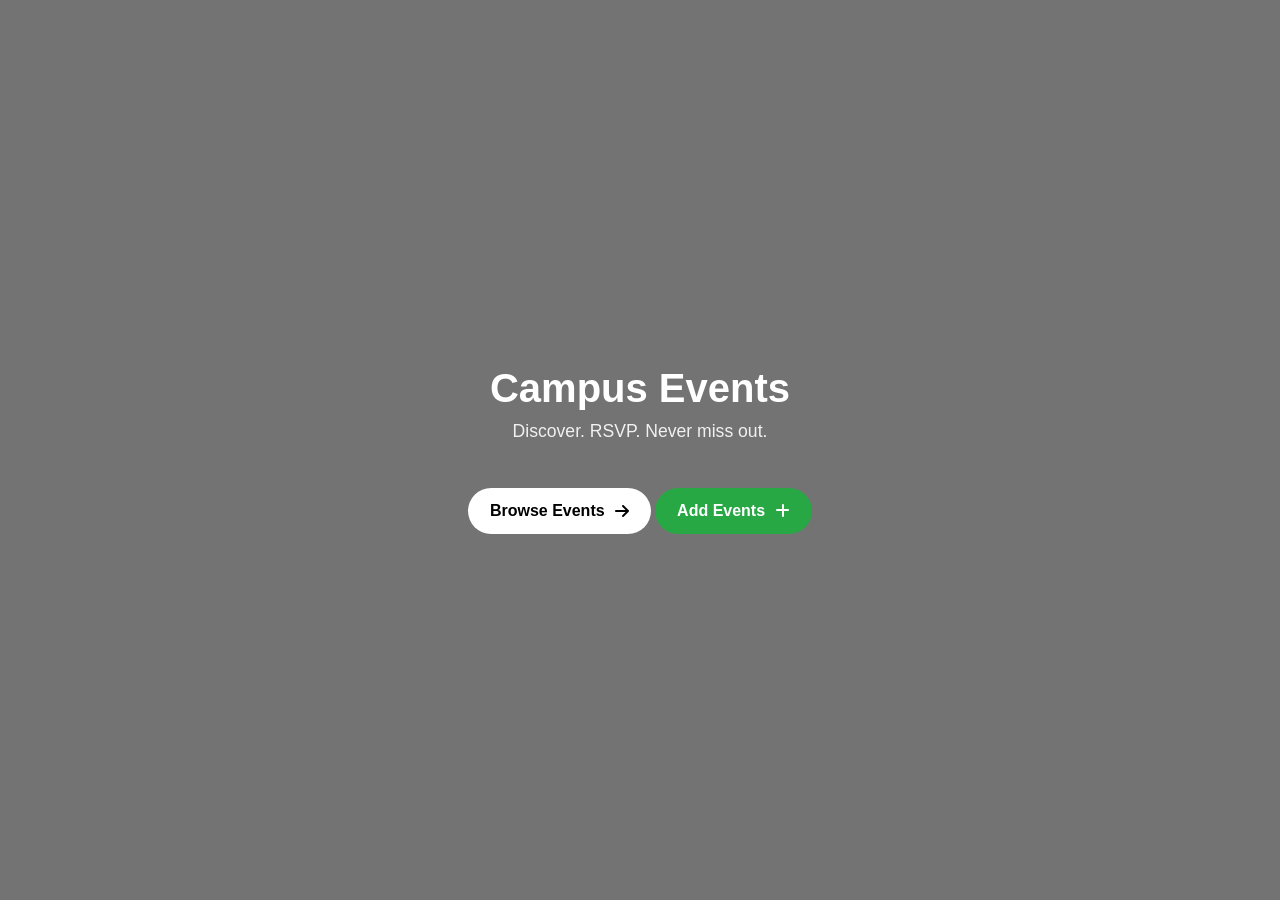
<file: index.html>
<!DOCTYPE html>
<html lang="en">
<head>
  <meta charset="UTF-8" />
  <meta name="viewport" content="width=device-width, initial-scale=1.0"/>
  <title>Campus Events</title>

  <!-- Font Awesome -->
  <link rel="stylesheet" href="https://cdnjs.cloudflare.com/ajax/libs/font-awesome/6.5.0/css/all.min.css">

  <link rel="stylesheet" href="index.css">
</head>
<body>

  <div class="welcome">

    <div class="overlay"></div>

    <div class="content">
      <h1>Campus Events</h1>
      <p>Discover. RSVP. Never miss out.</p>

      <button id="browseBtn">
        Browse Events
        <i class="fa fa-arrow-right"></i>
      </button>
      
      <button id="addEventBtn" style="margin-top:1rem; background:#28a745; color:white;">
        Add Events
        <i class="fa fa-plus"></i>
      </button>
    </div>

  </div>

  <script src="index.js"></script>
</body>
</html>
</file>
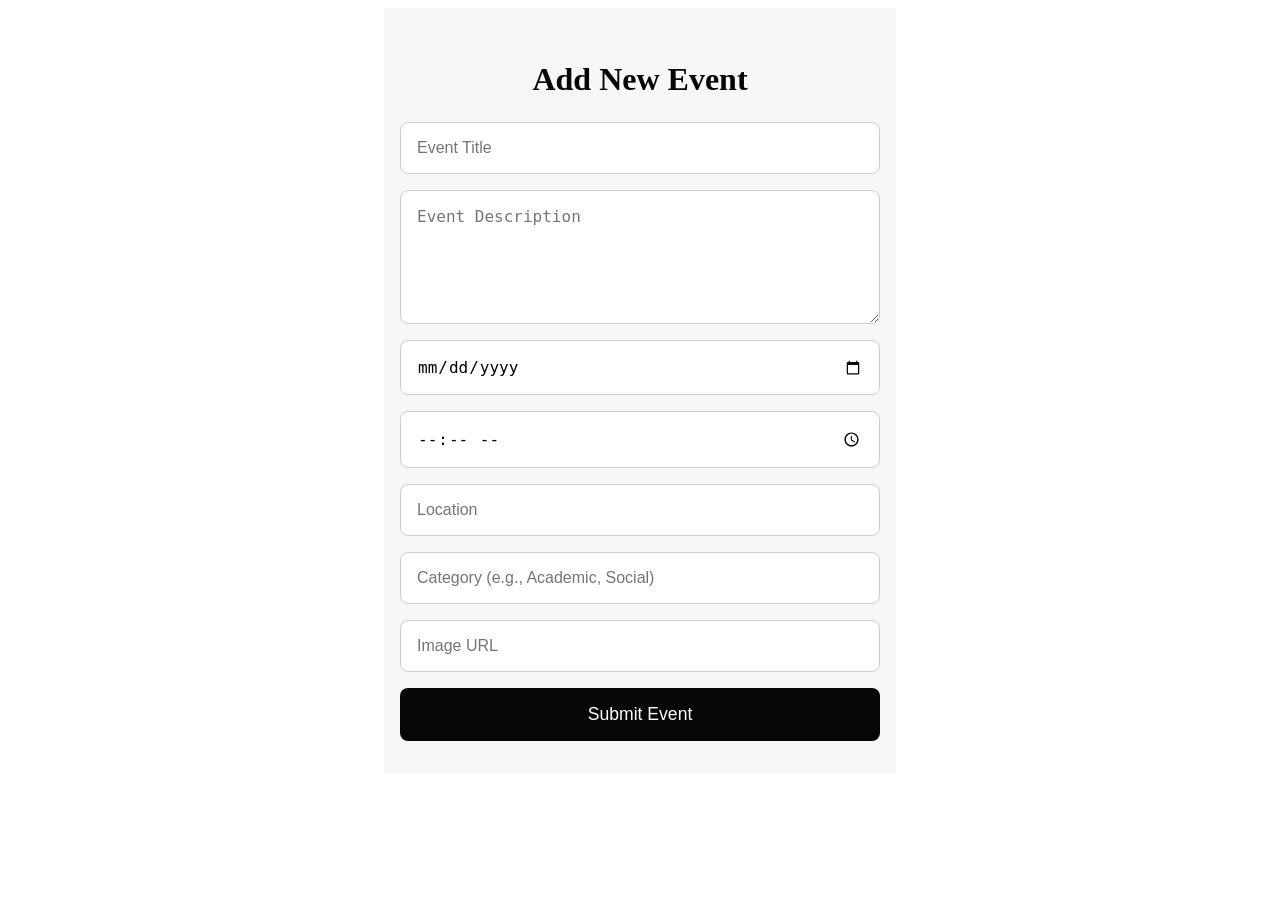
<file: add-event.html>
<!DOCTYPE html>
<html lang="en">
<head>
  <meta charset="UTF-8">
  <meta name="viewport" content="width=device-width, initial-scale=1.0">
  <title>Add Event</title>

  <link rel="stylesheet" href="https://cdnjs.cloudflare.com/ajax/libs/font-awesome/6.5.0/css/all.min.css">

  <link rel="stylesheet" href="add-event.css">
</head>
<body>

  <div class="container">
    <h1>Add New Event</h1>

    <form id="add-form">
      <input type="text" id="title" placeholder="Event Title" required>
      <textarea id="description" placeholder="Event Description" required></textarea>
      <input type="date" id="date" required>
      <input type="time" id="time" required>
      <input type="text" id="location" placeholder="Location" required>
      <input type="text" id="category" placeholder="Category (e.g., Academic, Social)" required>
      <input type="url" id="image" placeholder="Image URL" required>
      <button type="submit" class="btn-primary">Submit Event</button>
    </form>
  </div>

  <script src="add-event.js"></script>
</body>

</html>
</file>
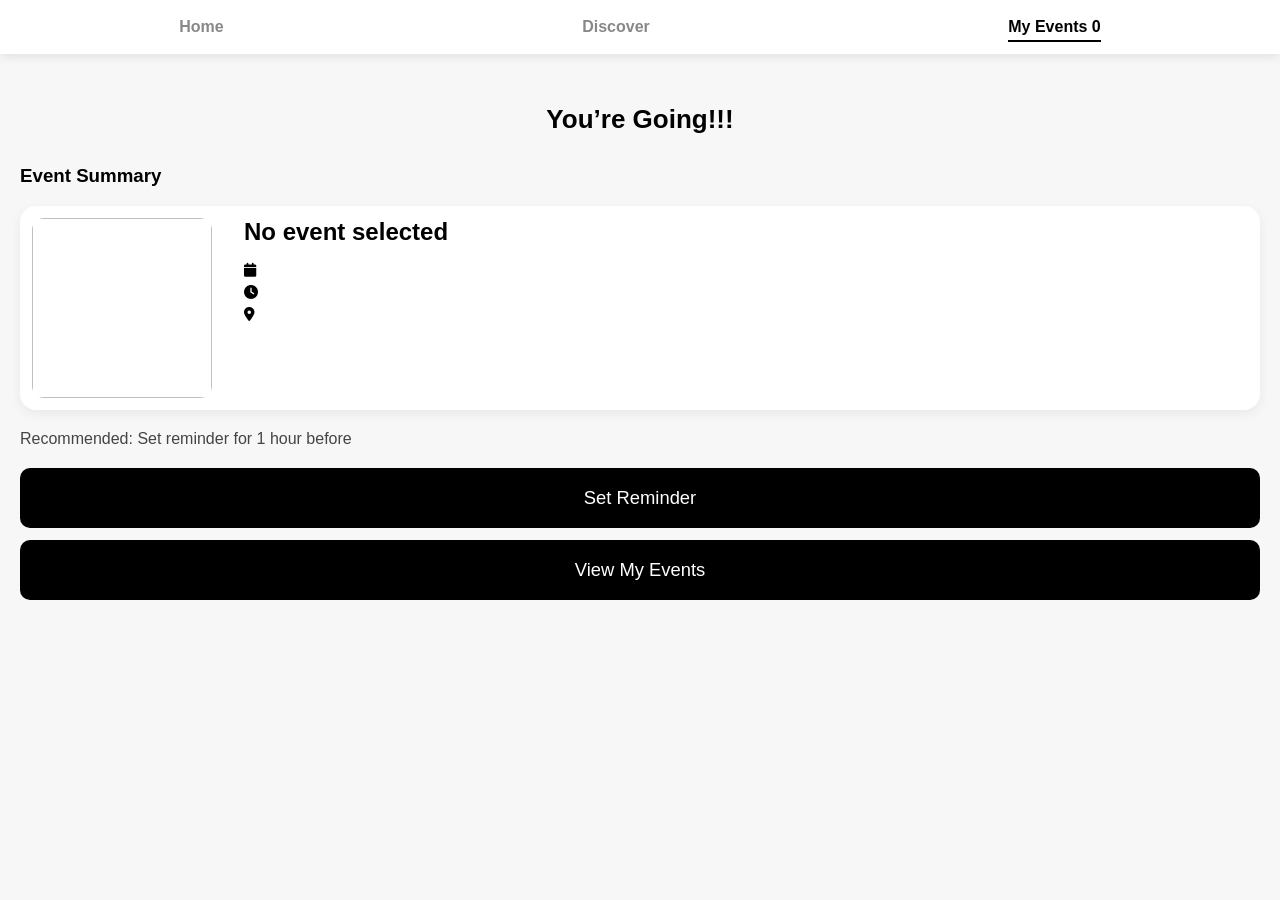
<file: confirmation.html>
<!DOCTYPE html>
<html lang="en">

<head>
    <meta charset="UTF-8">
    <meta name="viewport" content="width=device-width, initial-scale=1.0">
    <title>RSVP Confirmation</title>

    <link rel="stylesheet" href="https://cdnjs.cloudflare.com/ajax/libs/font-awesome/6.5.0/css/all.min.css">
    <link rel="stylesheet" href="confirmation.css">
</head>

<body>

    <nav class="nav">
        <a href="home.html" class="nav-link">Home</a>
        <a href="discover.html" class="nav-link">Discover</a>
        <a href="myevents.html" class="nav-link active">My Events <span id="eventCount" class="badge">0</span></a>
    </nav>

    <div class="confirmation">

        <h1 class="success-title">You’re Going!!!</h1>

        <h3>Event Summary</h3>

        <div class="summary-card">
            <img id="eventImage" />
            <div class="summary-content">
                <h2 id="eventTitle"></h2>
                <p id="eventDescription"></p>
                <div class="meta">
                    <span><i class="fa fa-calendar"></i> <span id="eventDate"></span></span>
                    <span><i class="fa fa-clock"></i> <span id="eventTime"></span></span>
                    <span><i class="fa fa-location-dot"></i> <span id="eventLocation"></span></span>
                </div>

            </div>
        </div>

        <p class="reminder">Recommended: Set reminder for 1 hour before</p>

        <button class="action-btn" onclick="addToCalendar()">Set Reminder</button>
        <button class="action-btn" onclick="goToMyEvents()">View My Events</button>

    </div>

    <script src="confirmation.js"></script>
</body>


</html>
</file>
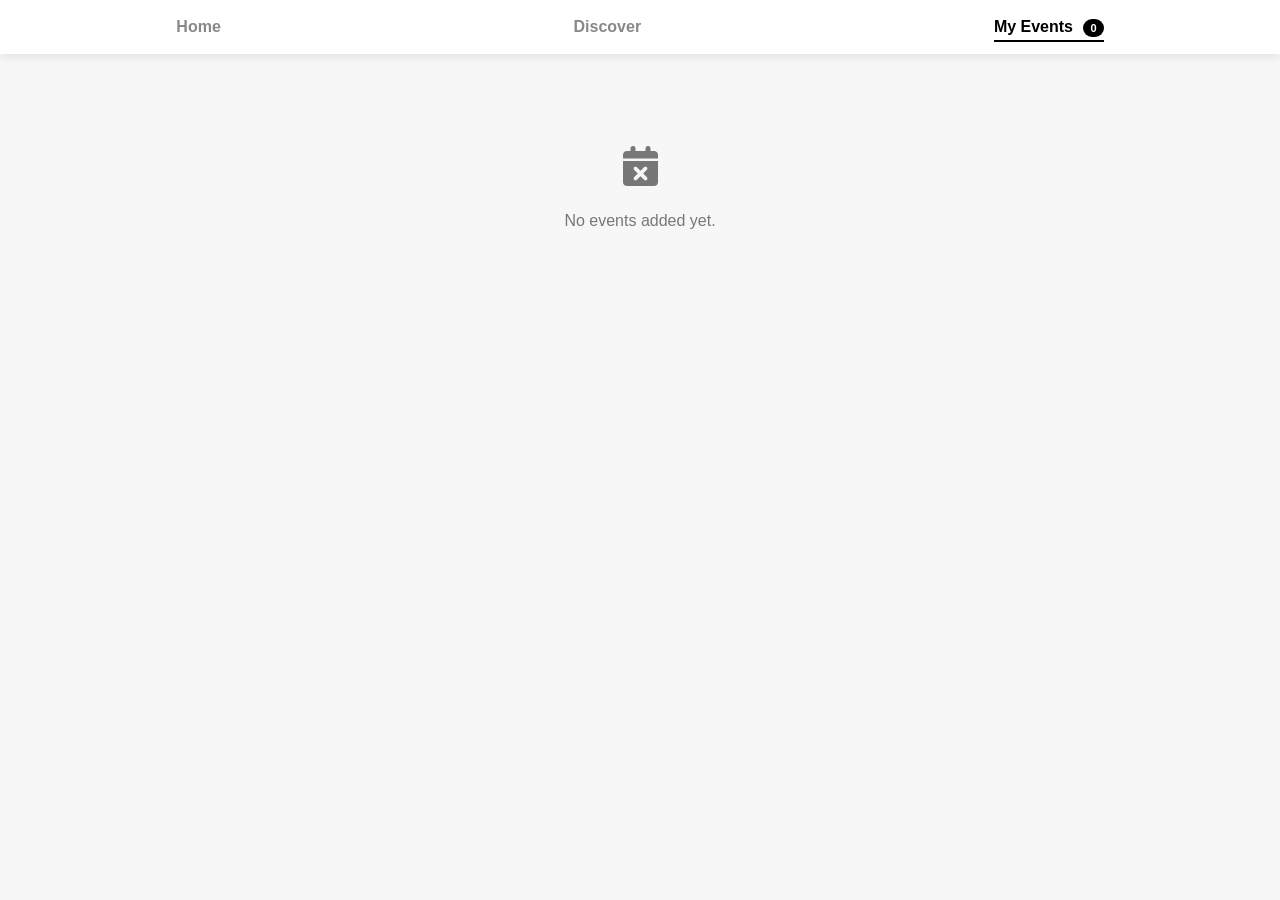
<file: myevents.html>
<!DOCTYPE html>
<html lang="en">
<head>
<meta charset="UTF-8">
<meta name="viewport" content="width=device-width, initial-scale=1.0">
<title>My Events</title>

<link rel="stylesheet" href="https://cdnjs.cloudflare.com/ajax/libs/font-awesome/6.5.0/css/all.min.css">
<link rel="stylesheet" href="myevents.css">
</head>

<body>

<nav class="nav">
  <a href="home.html" class="nav-link">Home</a>
  <a href="discover.html" class="nav-link">Discover</a>
  <a href="myevents.html" class="nav-link active">
    My Events
    <span id="eventCount" class="badge">0</span>
  </a>
</nav>

<div class="container">
  <div id="eventsList" class="event-list"></div>

  <div id="emptyState" class="empty">
    <i class="fa fa-calendar-xmark"></i>
    <p>No events added yet.</p>
  </div>
</div>

<script src="myevents.js"></script>
</body>
</html>
</file>
<file: index.css>
* {
  margin: 0;
  padding: 0;
  box-sizing: border-box;
  font-family: "Inter", sans-serif;
}

body {
  height: 100vh;
}

.welcome {
  position: relative;
  height: 100vh;
  background-image: url("https://images.unsplash.com/photo-1523050854058-8df90110c9f1");
  background-size: cover;
  background-position: center;
  display: flex;
  align-items: center;
  justify-content: center;
}

.overlay {
  position: absolute;
  inset: 0;
  background: rgba(0,0,0,0.55);
}

.content {
  position: relative;
  text-align: center;
  color: white;
  padding: 20px;
  animation: fadeUp 0.8s ease;
}

.content h1 {
  font-size: 2.5rem;
  margin-bottom: 10px;
}

.content p {
  font-size: 1.1rem;
  opacity: 0.9;
  margin-bottom: 30px;
}

button {
  background: white;
  color: black;
  border: none;
  padding: 14px 22px;
  border-radius: 30px;
  font-size: 1rem;
  font-weight: 600;
  cursor: pointer;
  display: inline-flex;
  align-items: center;
  gap: 10px;
  transition: transform 0.2s ease, box-shadow 0.2s ease;
}

button:hover {
  transform: translateY(-2px);
  box-shadow: 0 10px 20px rgba(0,0,0,0.3);
}

@keyframes fadeUp {
  from {
    opacity: 0;
    transform: translateY(20px);
  }
  to {
    opacity: 1;
    transform: translateY(0);
  }

}

/* ====================== DESKTOP VIEW ====================== */
@media (min-width: 768px) {
  
  .container, .events-container {
    max-width: 1100px;
    margin: 0 auto;
    padding: 2rem 1.5rem;
  }

  /* Make event cards display in 2 or 3 columns */
  .events-container {
    display: grid;
    grid-template-columns: repeat(auto-fit, minmax(340px, 1fr));
    gap: 1.8rem;
  }

  .event-card {
    margin-bottom: 0;
  }

  /* Larger images and text for better desktop feel */
  .event-card img {
    height: 200px;
  }

  .event-content {
    padding: 1.5rem;
  }

  .event-title {
    font-size: 1.4rem;
  }

  /* Navigation becomes top bar on desktop */
  nav {
    position: static;
    flex-direction: row;
    padding: 1rem 2rem;
    box-shadow: 0 2px 10px rgba(0,0,0,0.1);
  }

  /* Search bar wider */
  .search-container {
    max-width: 600px;
    margin: 2rem auto;
  }

  /* Calendar looks better on wide screens */
  .calendar {
    margin: 2rem auto;
    max-width: 800px;
  }

  .calendar-grid {
    grid-template-columns: repeat(7, 1fr);
    gap: 0.8rem;
  }

  .calendar-day {
    padding: 1.2rem;
    font-size: 1.1rem;
  }

  /* Bigger buttons */
  .btn-primary, .rsvp-btn, .action-btn {
    padding: 1.2rem 2rem;
    font-size: 1.15rem;
  }

  /* Improve confirmation page layout */
  .summary-card {
    flex-direction: row;
    gap: 2rem;
  }

  .summary-card img {
    width: 180px;
    height: 180px;
  }
}
</file>
<file: add-event.css>
.container {
  max-width: 480px;
  margin: 0 auto;
  padding: 2rem 1rem;
  background: #f7f7f7;
}

h1 {
  text-align: center;
  color: #060606;
  margin-bottom: 1.5rem;
}

form {
  display: flex;
  flex-direction: column;
  gap: 1rem;
}

input, textarea {
  padding: 1rem;
  border: 1px solid #ccc;
  border-radius: 8px;
  font-size: 1rem;
}

textarea {
  min-height: 100px;
}

.btn-primary {
  background: #060606;
  color: white;
  border: none;
  padding: 1rem;
  border-radius: 8px;
  font-size: 1.1rem;
  cursor: pointer;
  transition: background 0.2s;
}

.btn-primary:hover {
  background: #202020;
}
</file>
<file: confirmation.css>
body {
  font-family: 'Helvetica Neue', sans-serif;
  margin: 0;
  background: #f7f7f7;
}

.nav {
  display: flex;
  justify-content: space-around;
  padding: 18px 0;
  background: white;
  font-weight: 600;
}

.nav-link {
  text-decoration: none;
  color: #888;
  position: relative;
  transition: color 0.3s ease;
}

.meta {
  display: flex;
  flex-direction: column;
  gap: 6px;
  font-size: 14px;
  color: #555;
  margin-top: 8px;
}

.meta i {
  margin-right: 6px;
  color: black;
}


.nav-link:hover {
  color: black;
}

.nav-link.active {
  color: black;
}

.nav-link.active::after {
  content: "";
  position: absolute;
  width: 100%;
  height: 2px;
  background: black;
  bottom: -6px;
  left: 0;
}

.confirmation {
  padding: 20px;
}

.success-title {
  text-align: center;
  margin: 30px 0;
  font-size: 26px;
}

.summary-card {
  display: flex;
  background: white;
  border-radius: 16px;
  padding: 12px;
  gap: 12px;
  box-shadow: 0 4px 12px rgba(0,0,0,0.06);
}

.summary-card img {
  width: 110px;
  height: 110px;
  border-radius: 12px;
  object-fit: cover;
}

.summary-content h2 {
  margin: 0 0 6px 0;
}

.reminder {
  margin: 20px 0;
  color: #444;
}

.action-btn {
  width: 100%;
  padding: 14px;
  margin-bottom: 12px;
  border: none;
  background: black;
  color: white;
  border-radius: 10px;
  font-size: 16px;
  cursor: pointer;
  transition: background 0.3s ease;
}

.action-btn:hover {
  background: #222;

}

/* ====================== DESKTOP VIEW ====================== */
@media (min-width: 768px) {
  
  .container, .events-container {
    max-width: 1100px;
    margin: 0 auto;
    padding: 2rem 1.5rem;
  }

  /* Make event cards display in 2 or 3 columns */
  .events-container {
    display: grid;
    grid-template-columns: repeat(auto-fit, minmax(340px, 1fr));
    gap: 1.8rem;
  }

  .event-card {
    margin-bottom: 0;
  }

  /* Larger images and text for better desktop feel */
  .event-card img {
    height: 200px;
  }

  .event-content {
    padding: 1.5rem;
  }

  .event-title {
    font-size: 1.4rem;
  }

  /* Navigation becomes top bar on desktop */
  nav {
    position: static;
    flex-direction: row;
    padding: 1rem 2rem;
    box-shadow: 0 2px 10px rgba(0,0,0,0.1);
  }

  /* Search bar wider */
  .search-container {
    max-width: 600px;
    margin: 2rem auto;
  }

  /* Calendar looks better on wide screens */
  .calendar {
    margin: 2rem auto;
    max-width: 800px;
  }

  .calendar-grid {
    grid-template-columns: repeat(7, 1fr);
    gap: 0.8rem;
  }

  .calendar-day {
    padding: 1.2rem;
    font-size: 1.1rem;
  }

  /* Bigger buttons */
  .btn-primary, .rsvp-btn, .action-btn {
    padding: 1.2rem 2rem;
    font-size: 1.15rem;
  }

  /* Improve confirmation page layout */
  .summary-card {
    flex-direction: row;
    gap: 2rem;
  }

  .summary-card img {
    width: 180px;
    height: 180px;
  }
}
</file>
<file: myevents.css>
body {
  font-family: 'Helvetica Neue', sans-serif;
  margin: 0;
  background: #f7f7f7;
}

.container {
  padding: 16px;
}

/* NAV */
.nav {
  display: flex;
  justify-content: space-around;
  padding: 18px 0;
  background: white;
  font-weight: 600;
}

.nav-link {
  text-decoration: none;
  color: #888;
  position: relative;
  transition: color 0.3s ease;
}

.nav-link:hover {
  color: black;
}

.nav-link.active {
  color: black;
}

.nav-link.active::after {
  content: "";
  position: absolute;
  width: 100%;
  height: 2px;
  background: black;
  bottom: -6px;
  left: 0;
}

/* Badge */
.badge {
  background: black;
  color: white;
  font-size: 11px;
  padding: 3px 7px;
  border-radius: 12px;
  margin-left: 6px;
}

/* Card */
.event-card {
  display: flex;
  background: white;
  border-radius: 16px;
  padding: 12px;
  gap: 12px;
  margin-bottom: 16px;
  box-shadow: 0 4px 14px rgba(0,0,0,0.06);
}

.event-card img {
  width: 110px;
  height: 110px;
  border-radius: 12px;
  object-fit: cover;
}

.event-content h3 {
  margin: 0 0 6px 0;
}

.meta {
  display: flex;
  flex-direction: column;
  gap: 5px;
  font-size: 14px;
  color: #555;
}

.meta i {
  margin-right: 6px;
  color: black;
}

/* Empty state */
.empty {
  text-align: center;
  margin-top: 60px;
  color: #777;
}

.empty i {
  font-size: 40px;
  margin-bottom: 10px;
}

.event-card {
  animation: slideIn 0.4s ease forwards;
}

@keyframes slideIn {
  from {
    opacity: 0;
    transform: translateY(20px);
  }
  to {
    opacity: 1;
    transform: translateY(0);
  }
}

.btn-remove {
  background: black;
  color: white;
  border: none;
  padding: 8px 14px;
  border-radius: 8px;
  cursor: pointer;
}

/* ====================== DESKTOP VIEW ====================== */
@media (min-width: 768px) {
  
  .container, .events-container {
    max-width: 1100px;
    margin: 0 auto;
    padding: 2rem 1.5rem;
  }

  /* Make event cards display in 2 or 3 columns */
  .events-container {
    display: grid;
    grid-template-columns: repeat(auto-fit, minmax(340px, 1fr));
    gap: 1.8rem;
  }

  .event-card {
    margin-bottom: 0;
  }

  /* Larger images and text for better desktop feel */
  .event-card img {
    height: 200px;
  }

  .event-content {
    padding: 1.5rem;
  }

  .event-title {
    font-size: 1.4rem;
  }

  /* Navigation becomes top bar on desktop */
  nav {
    position: static;
    flex-direction: row;
    padding: 1rem 2rem;
    box-shadow: 0 2px 10px rgba(0,0,0,0.1);
  }

  /* Search bar wider */
  .search-container {
    max-width: 600px;
    margin: 2rem auto;
  }

  /* Calendar looks better on wide screens */
  .calendar {
    margin: 2rem auto;
    max-width: 800px;
  }

  .calendar-grid {
    grid-template-columns: repeat(7, 1fr);
    gap: 0.8rem;
  }

  .calendar-day {
    padding: 1.2rem;
    font-size: 1.1rem;
  }

  /* Bigger buttons */
  .btn-primary, .rsvp-btn, .action-btn {
    padding: 1.2rem 2rem;
    font-size: 1.15rem;
  }

  /* Improve confirmation page layout */
  .summary-card {
    flex-direction: row;
    gap: 2rem;
  }

  .summary-card img {
    width: 180px;
    height: 180px;
  }
}
</file>
